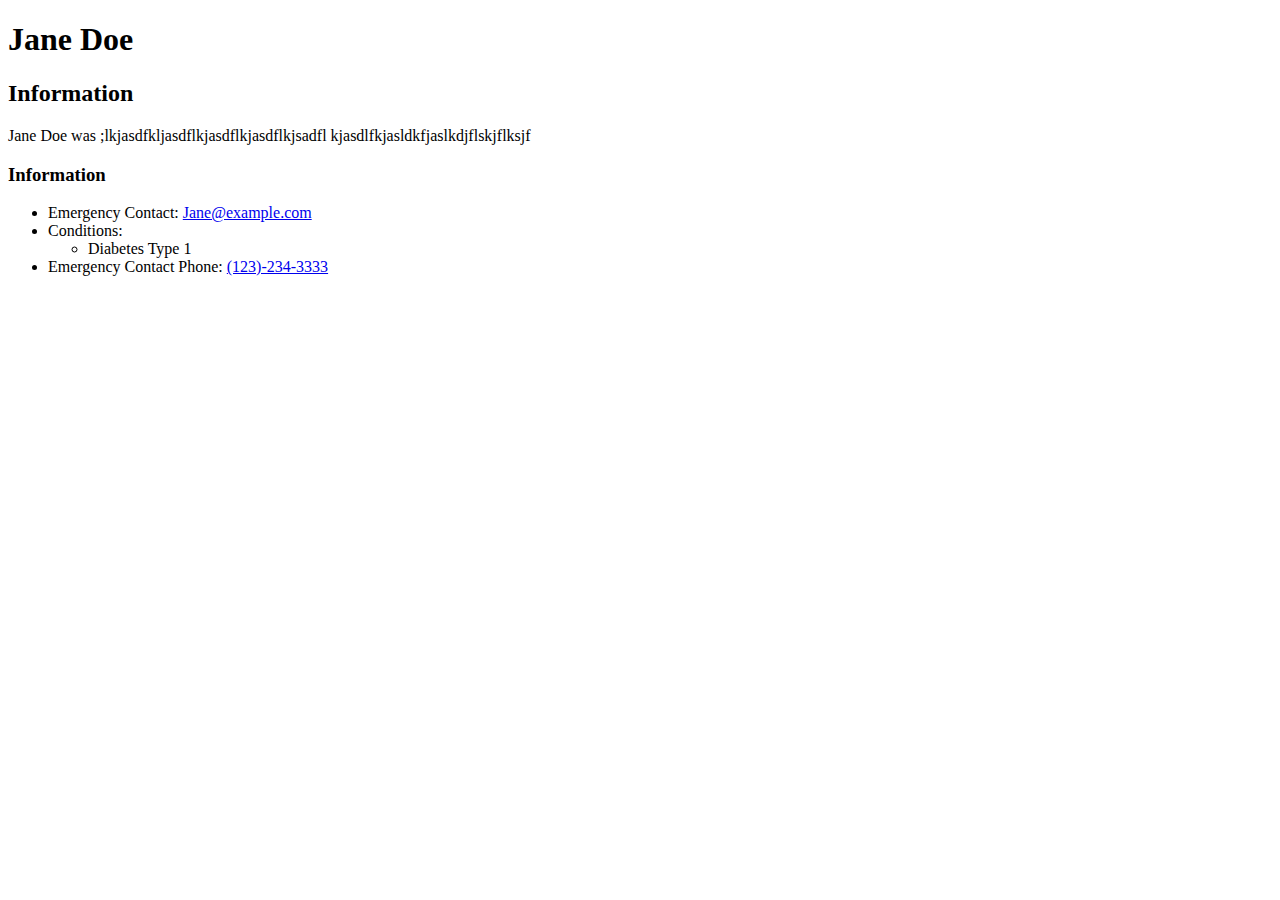
<file: Webpage/index.html>
<!doctype html>
<html lang="en-US">
  <head>
    <meta charset="utf-8" />
    <meta name="viewport" content="width=device-width" />
    <title>My test page</title>
  </head>
  <body>
    <h1>Jane Doe</h1>
    <h2>Information</h2>
    <p>Jane Doe was ;lkjasdfkljasdflkjasdflkjasdflkjsadfl
      kjasdlfkjasldkfjaslkdjflskjflksjf</p>
    <h3>Information</h3>
    <ul>
      <li>Emergency Contact: <a href="mailto:callumbneal@gmail.com">Jane@example.com</a></li>
      <li>Conditions:</li>
      <ul><li>Diabetes Type 1</li>
      </ul>
      <li>Emergency Contact Phone: <a href="tel:5016263387">(123)-234-3333</a></li>
    </ul>
    
    </body>
</html>
</file>
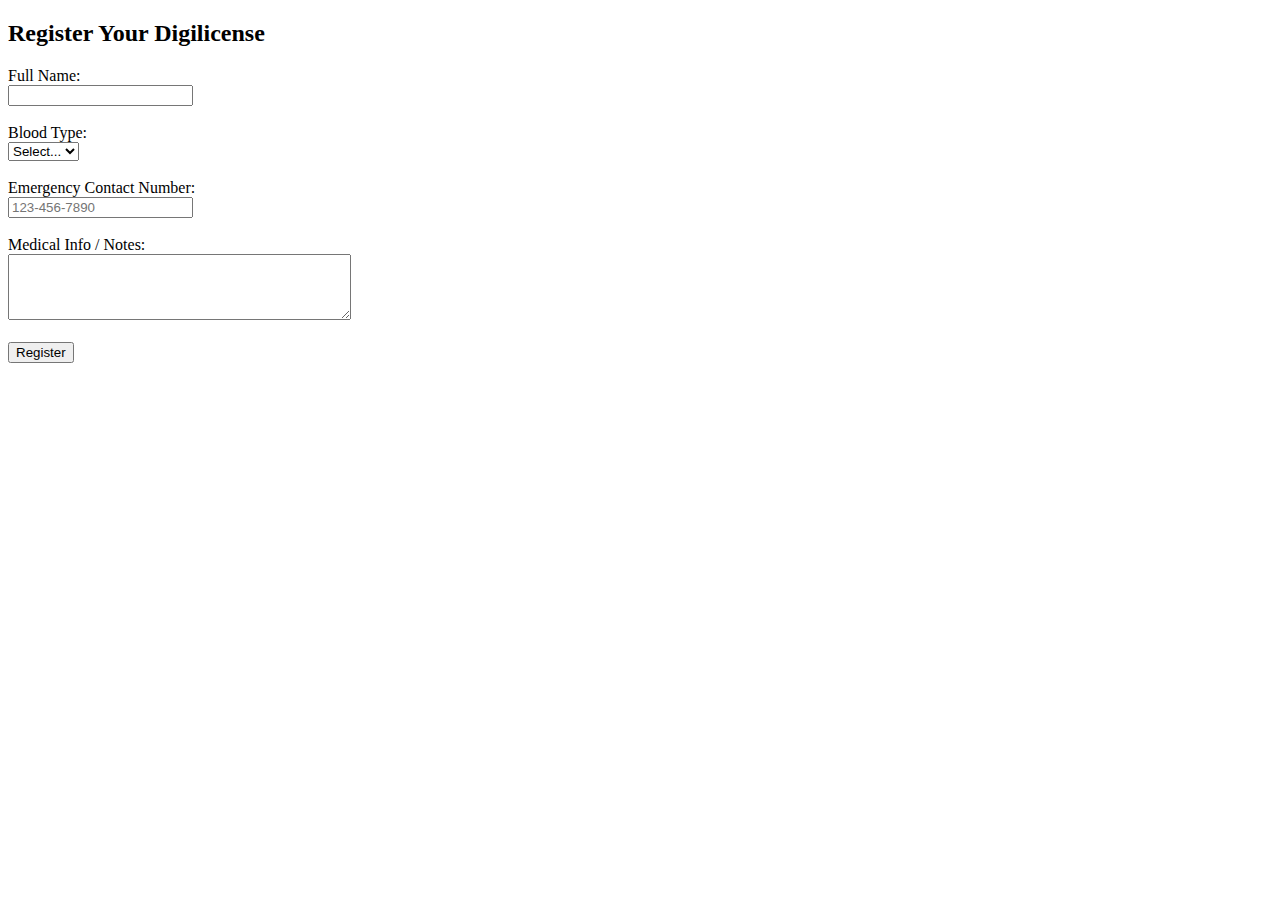
<file: templates/register.html>
<!DOCTYPE html>
<html>
<head>
    <title>Digilicense Registration</title>
</head>
<body>
    <h2>Register Your Digilicense</h2>
    <form action="/register" method="POST">
        
        <!-- Name -->
        <label for="name">Full Name:</label><br>
        <input type="text" id="name" name="name" required><br><br>

        <!-- Blood Type -->
        <label for="blood">Blood Type:</label><br>
        <select id="blood" name="blood" required>
            <option value="">Select...</option>
            <option value="A+">A+</option>
            <option value="A-">A-</option>
            <option value="B+">B+</option>
            <option value="B-">B-</option>
            <option value="AB+">AB+</option>
            <option value="AB-">AB-</option>
            <option value="O+">O+</option>
            <option value="O-">O-</option>
        </select><br><br>

        <!-- Emergency Contact -->
        <label for="contact">Emergency Contact Number:</label><br>
        <input type="tel" id="contact" name="contact" placeholder="123-456-7890" required><br><br>

        <!-- Additional Info -->
        <label for="info">Medical Info / Notes:</label><br>
        <textarea id="info" name="info" rows="4" cols="40"></textarea><br><br>

        <!-- Submit -->
        <button type="submit">Register</button>
    </form>
</body>
</html>
</file>
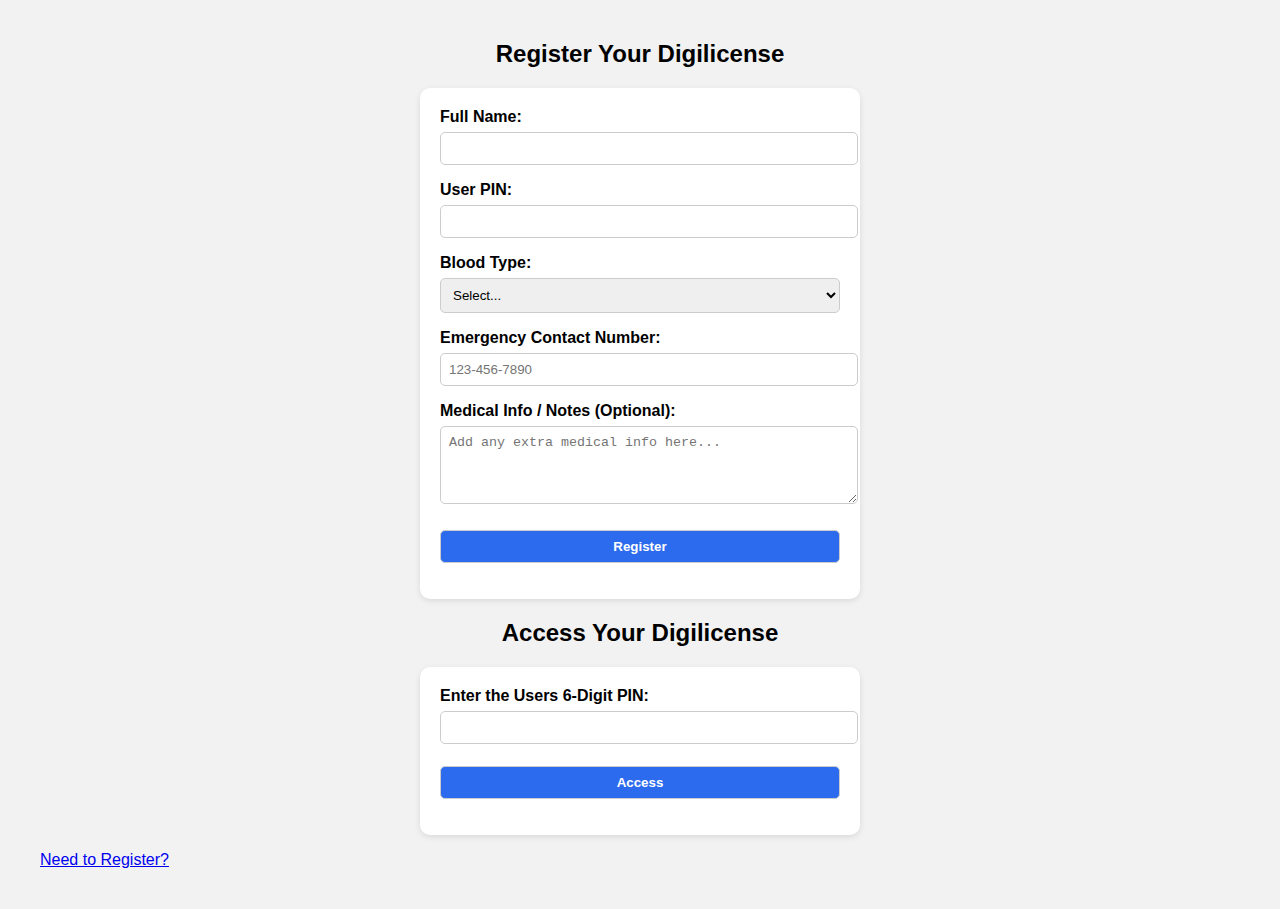
<file: WEBDEV/templates/register.html>
<!DOCTYPE html>
<html lang="en">
<head>
    <meta charset="UTF-8">
    <meta name="viewport" content="width=device-width, initial-scale=1.0">
    <title>Digilicense Registration</title>
    <style>
        body {
            font-family: Arial, sans-serif;
            background-color: #f2f2f2;
            margin: 40px;
        }
        h2 {
            text-align: center;
        }
        form {
            background-color: #fff;
            padding: 20px;
            border-radius: 10px;
            max-width: 400px;
            margin: 0 auto;
            box-shadow: 0 2px 6px rgba(0, 0, 0, 0.1);
        }
        label {
            font-weight: bold;
        }
        input, select, textarea, button {
            width: 100%;
            padding: 8px;
            margin: 6px 0 16px 0;
            border: 1px solid #ccc;
            border-radius: 5px;
        }
        button {
            background-color: #2c6bed;
            color: white;
            font-weight: bold;
            cursor: pointer;
        }
        button:hover {
            background-color: #174bb5;
        }
    </style>
</head>
<body>
    <h2>Register Your Digilicense</h2>
    <form action="/register" method="POST">
        
        <!-- Full Name -->
        <label for="name">Full Name:</label>
        <input type="text" id="name" name="name" required>

        <!-- PIN-->
        <label for="PIN">User PIN:</label>
        <input type="text" name="pin" pattern="\d{6}" maxlength="6" required title="Enter a 6-digit PIN">
        <!-- Blood Type -->
        <label for="blood">Blood Type:</label>
        <select id="blood" name="blood" required>
            <option value="">Select...</option>
            <option value="A+">A+</option>
            <option value="A-">A-</option>
            <option value="B+">B+</option>
            <option value="B-">B-</option>
            <option value="AB+">AB+</option>
            <option value="AB-">AB-</option>
            <option value="O+">O+</option>
            <option value="O-">O-</option>
        </select>

        <!-- Emergency Contact -->
        <label for="contact">Emergency Contact Number:</label>
        <input type="tel" id="contact" name="contact" placeholder="123-456-7890" required>

        <!-- Additional Info (Optional) -->
        <label for="info">Medical Info / Notes (Optional):</label>
        <textarea id="info" name="info" rows="4" cols="40" placeholder="Add any extra medical info here..."></textarea>

        <!-- Submit -->
        <button type="submit">Register</button>
    </form>
</body>

<head>
    <title> Enter PIN</title>
</head>
<body>
    <h2>Access Your Digilicense</h2>
    <form action="/access" method="POST">
        <label for="pin">Enter the Users 6-Digit PIN:</label>
        <input type="text" name="pin" maxlength="6" pattern="\d{6}" required>
        <button type="submit">Access</button>
    </form>
    <p><a href="/register">Need to Register?</a></p>
</body>
</html>
</file>
